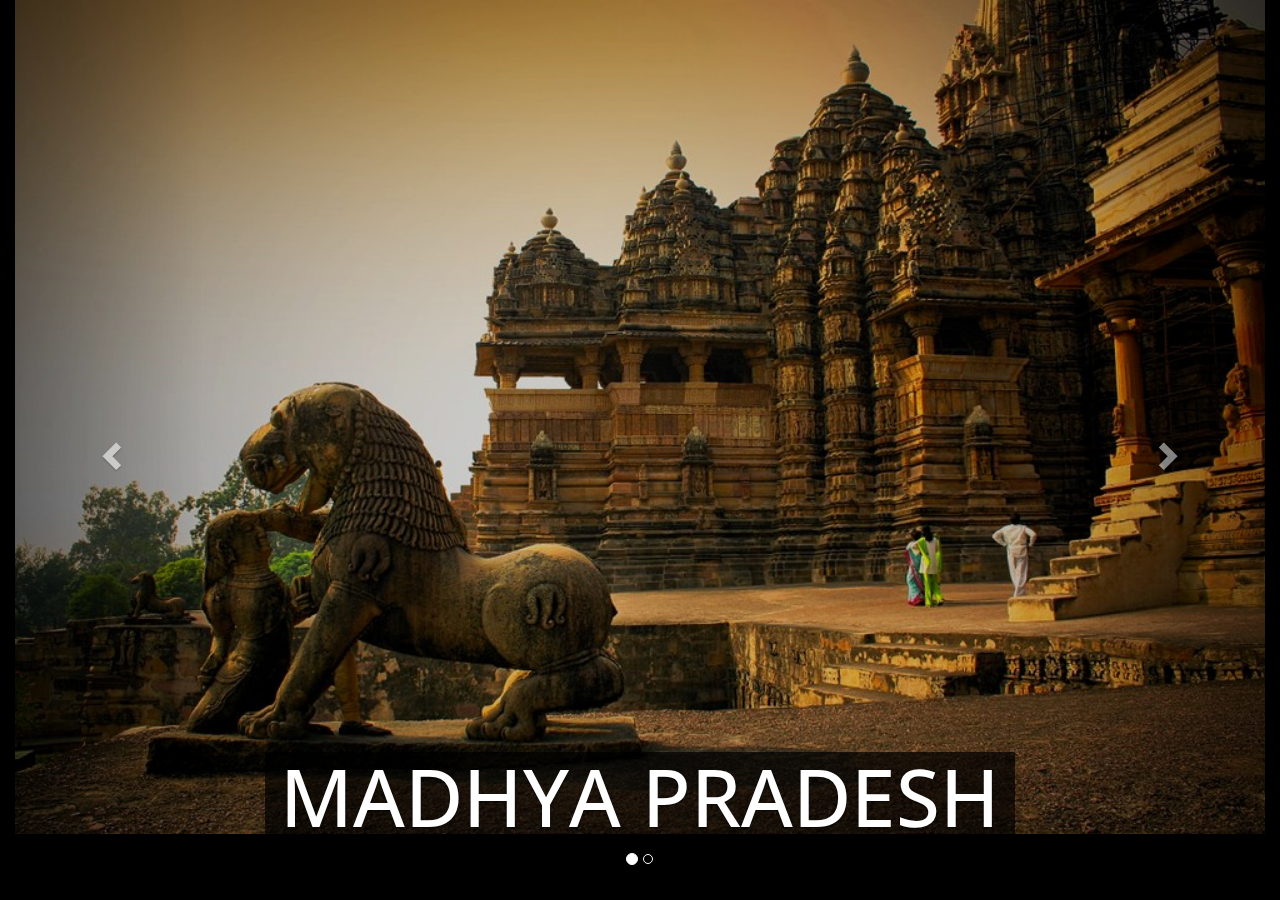
<file: Central.html>
<html>
<head>
	<meta charset="utf-8">
	<title>
	</title>
	
	<link rel="stylesheet" href="https://maxcdn.bootstrapcdn.com/bootstrap/3.4.1/css/bootstrap.min.css">
       <script src="https://ajax.googleapis.com/ajax/libs/jquery/3.5.1/jquery.min.js"></script>
       <script src="https://maxcdn.bootstrapcdn.com/bootstrap/3.4.1/js/bootstrap.min.js"></script>

      <link rel="preconnect" href="https://fonts.gstatic.com">
      <link href="https://fonts.googleapis.com/css2?family=Open+Sans:ital,wght@0,600;1,600&display=swap" rel="stylesheet">

       <style>
       body {
         background-color: black;
        }

      .item, img{
        height: 100vh ;
       }

       h1{
       	font-family: 'Open Sans', sans-serif;
       	font-size: 80px;
       	background-color:rgba(0,0,0,0.7);

       }



       

       </style>
</head>
<body>

<div class="container-fluid">

     <div id="myCarousel" class="carousel slide" data-ride="carousel">	
    <!-- Indicators -->
    <ol class="carousel-indicators">
      <li data-target="#myCarousel" data-slide-to="0" class="active"></li>
      <li data-target="#myCarousel" data-slide-to="1"></li>
     
      
    </ol>
 
  

    <div class="carousel-inner">
    	<div class="item active">
    		<img src="./images/MP1.jpg " alt=" " style="width:100%;">
              <div class="carousel-caption" data-aos="zoom-out-right"  data-aos-anchor-placement="center-center">
              <h1> MADHYA PRADESH</h1></div>
      </div>

      <div class="item">
    		<img src="./images/chhattisgarh.jpg" alt=" " style="width:100%;">
              <div class="carousel-caption" data-aos="zoom-in" data-aos-duration="3000" data-aos-anchor-placement="center-center">
              <h1>CHHATTISGARH</h1></div>
      </div>	

    	
    </div>	

    	


 
     


        <a class="left carousel-control" href="#myCarousel" data-slide="prev">
            <span class="glyphicon glyphicon-chevron-left"></span>
            <span class="sr-only">Previous</span>
        </a>
        <a class="right carousel-control" href="#myCarousel" data-slide="next">
            <span class="glyphicon glyphicon-chevron-right"></span>
            <span class="sr-only">Next</span>
        </a>
    </div> 
</div>

      <script>
        AOS.init();
      </script>  
     

</body>
</html>
</file>
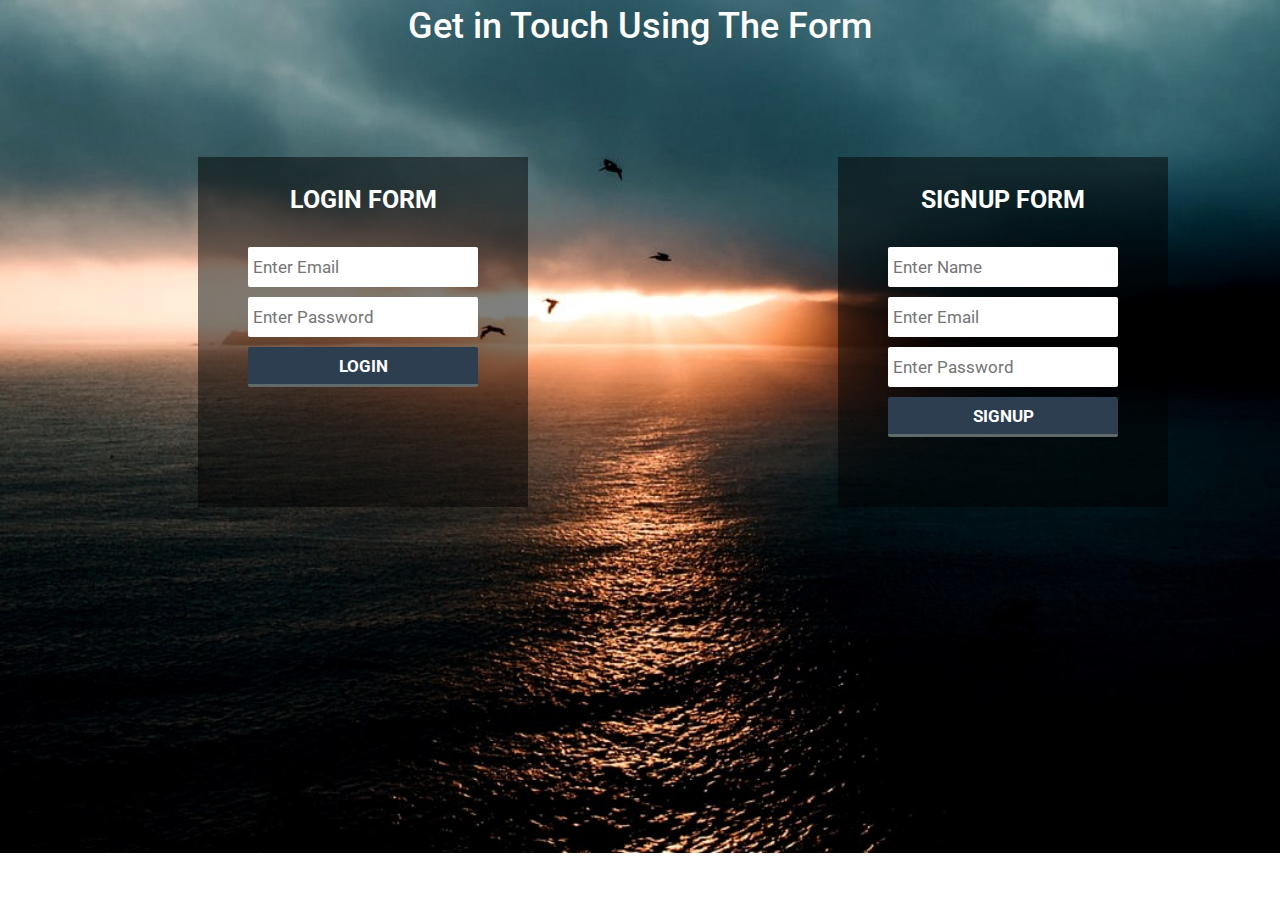
<file: contact1.html>
<html>
<head>
<meta name="viewport" content="width=device-width,initial-scale=1.0"/>
<link href="https://fonts.googleapis.com/css?family=Roboto:400,700" rel="stylesheet">
    <link rel="stylesheet" href="https://maxcdn.bootstrapcdn.com/bootstrap/3.4.1/css/bootstrap.min.css">
      <script src="https://ajax.googleapis.com/ajax/libs/jquery/3.5.1/jquery.min.js"></script>
      <script src="https://maxcdn.bootstrapcdn.com/bootstrap/3.4.1/js/bootstrap.min.js"></script>

    
<style>
  
body
{
 margin:0 auto;
 padding:0px;
 text-align:center;
 width:100%;
 font-family: 'Roboto',Sans-Serif;
 background-image:url("./images/sun.jpg");
 background-repeat: no-repeat;
 background-size: 100%;
}
#wrapper
{
 margin:0 auto;
 padding:0px;
 text-align:center;
 width:995px;
}
#wrapper h1
{
 margin-top:50px;
 font-size:45px;
 color:#424949;
}
#wrapper h1 p
{
font-size:18px;
font-family:  'Roboto', sans-serif;
}
.form_div
{
width:330px;
height: 350px;
margin-left: 30%;
margin-top: 100px;
padding:10px;
background-color:rgba(0,0,0,0.5);
}
.form_div .form_label
{
margin:15px;
margin-bottom:30px;
font-size:25px;
font-weight:bold;
color: white;

}
.form_div input[type="text"],input[type="password"]
{
width:230px;
height:40px;
border-radius:2px;
font-size:17px;
padding-left:5px;
border:none;
}
.form_div input[type="submit"]
{
width:230px;
height:40px;
border:none;
border-radius:2px;
font-size:17px;
background-color:#2c3e50;
border-bottom:3px solid #616A6B;
color:white;
font-weight:bold;
}

@media only screen and (min-width:700px) and (max-width:995px)
{
#wrapper
{
width:100%;
}
#wrapper h1
{
font-size:30px;
}
.form_div
{
width:50%;
margin-left:25%;
padding-left:0px;
padding-right:0px;
}
.form_div input[type="text"],input[type="password"]
{
width:80%;
}
.form_div textarea
{
width:80%;
}
.form_div input[type="submit"]
{
width:80%;
}
}
@media only screen and (min-width:400px) and (max-width:699px)
{
#wrapper
{
width:100%;
}
#wrapper h1
{
font-size:30px;
}
.form_div
{
width:60%;
margin-left:20%;
}
.form_div input[type="text"],input[type="password"]
{
width:80%;
}
.form_div input[type="submit"]
{
width:80%;
}
}
@media only screen and (min-width:100px) and (max-width:399px)
{
#wrapper
{
width:100%;
}
#wrapper h1
{
font-size:25px;
}
.form_div
{
width:90%;
margin-left:5%;
padding-left:0px;
padding-right:0px;
}
.form_div input[type="text"],input[type="password"]
{
width:80%;
}
.form_div input[type="submit"]
{
width:80%;
}
}
h1{
  text-align: center;
  color:white;
  margin-top: 7px;


}



</style>
</head>
<body>
   <h1>Get in Touch Using The Form</h1>
   
 <div class="container-fluid">
   <div class="row">

     <div class="col-lg-6">
      <div class="form_div">
<p class="form_label">LOGIN FORM</p>
<form method="post" action="">
<p><input type="text" placeholder="Enter Email"></p>
<p><input type="password" placeholder="Enter Password"></p>
<p><input type="submit" value="LOGIN"></p>
</form>
</div>
</div>
     <div class="col-lg-6">
          
<div class="form_div">
<p class="form_label">SIGNUP FORM</p>
<form method="post" action="">
<p><input type="text" placeholder="Enter Name"></p>
<p><input type="text" placeholder="Enter Email"></p>
<p><input type="password" placeholder="Enter Password"></p>
<p><input type="submit" value="SIGNUP"></p>
</form>
</div>
     </div>
   </div> </div>
   
</div>










</div>
</body>
</html>
</file>
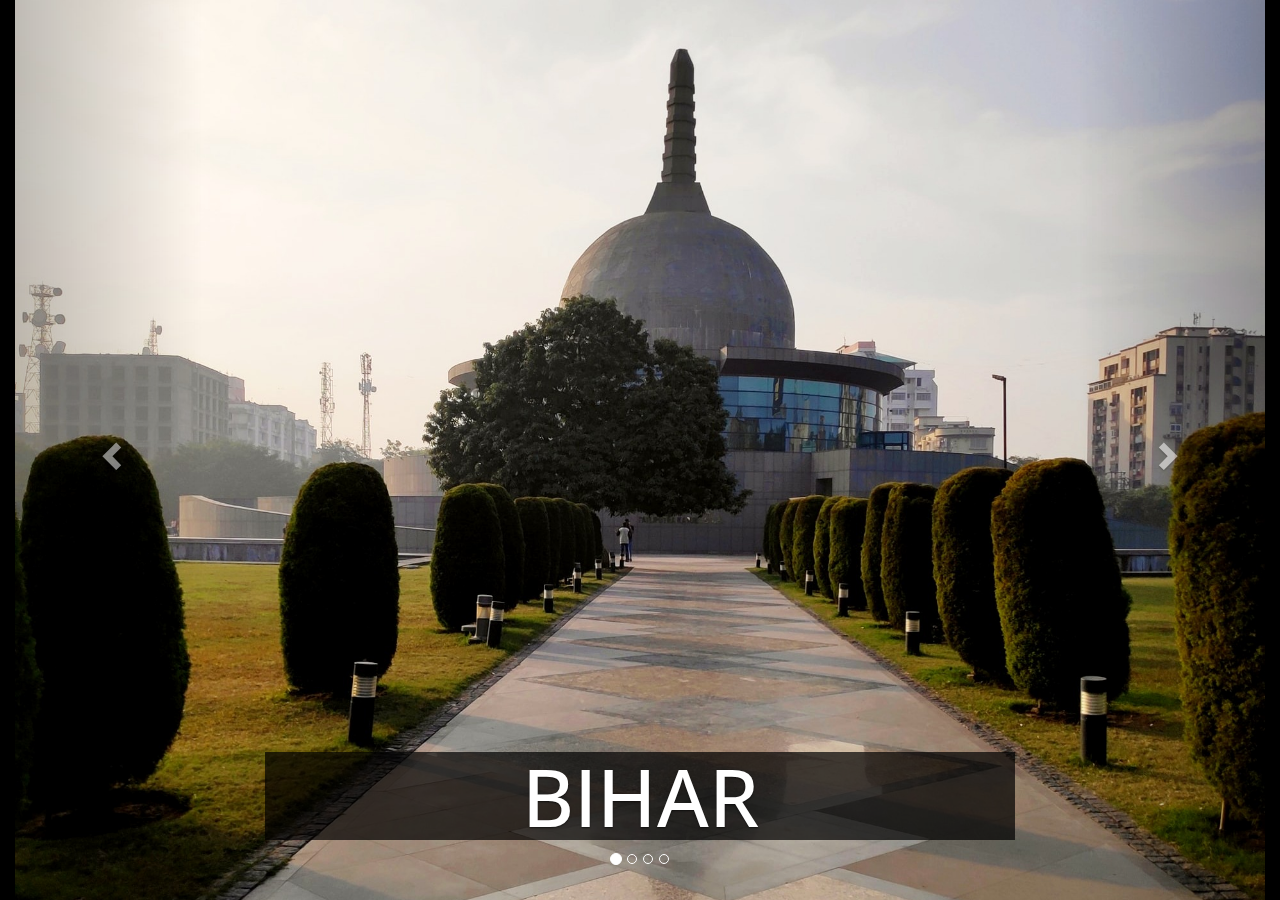
<file: East.html>
<html>
<head>
	<meta charset="utf-8">
	<title>
	</title>
	
	<link rel="stylesheet" href="https://maxcdn.bootstrapcdn.com/bootstrap/3.4.1/css/bootstrap.min.css">
       <script src="https://ajax.googleapis.com/ajax/libs/jquery/3.5.1/jquery.min.js"></script>
       <script src="https://maxcdn.bootstrapcdn.com/bootstrap/3.4.1/js/bootstrap.min.js"></script>

      <link rel="preconnect" href="https://fonts.gstatic.com">
      <link href="https://fonts.googleapis.com/css2?family=Open+Sans:ital,wght@0,600;1,600&display=swap" rel="stylesheet">

       <style>
       body {
         background-color: black;
        }

      .item, img{
        height: 100vh ;
       }

       h1{
       	font-family: 'Open Sans', sans-serif;
       	font-size: 80px;
       	background-color:rgba(0,0,0,0.7);
        background-size: 100%;
        }

        body{
          background-size: 100%;
        }



       

       </style>
</head>
<body>

<div class="container-fluid">

  <div id="myCarousel" class="carousel slide" data-ride="carousel">	
    <!-- Indicators -->
     <ol class="carousel-indicators">
      <li data-target="#myCarousel" data-slide-to="0" class="active"></li>
      <li data-target="#myCarousel" data-slide-to="1"></li>
      <li data-target="#myCarousel" data-slide-to="2"></li>
      <li data-target="#myCarousel" data-slide-to="3"></li>
      
      
    </ol>
 
  

    <div class="carousel-inner">

    	  <div class="item active">
    		  <img src="./images/biharF (1).jpg " alt=" " style="width:100%;">
              <div class="carousel-caption" data-aos="zoom-out-right"  data-aos-anchor-placement="center-center">
                <h1> BIHAR</h1></div>
        </div>	

        <div class="item">
    		  <img src="./images/jharkhand (1).jpg" alt=" " style="width:100%;">
              <div class="carousel-caption" data-aos="zoom-in" data-aos-duration="3000" data-aos-anchor-placement="center-center">
                <h1> JHARKHAND</h1></div>
    	  </div>	

    	  <div class="item">
    		  <img src="./images/orri.jpg" alt=" " style="width:100%;">
    		      <div class="carousel-caption" data-aos="zoom-in" data-aos-duration="3000" data-aos-anchor-placement="center-center">
                <h1> ODISHA</h1></div>
    	  </div>	

    	  <div class="item">
    		  <img src="./images/WB.jpg" alt=" " style="width:100%;">
    		      <div class="carousel-caption" data-aos="zoom-in" data-aos-duration="3000" data-aos-anchor-placement="center-center">
                <h1>WEST BENGAL</h1></div>
              <div class="carousel-caption" data-aos="fade-left" data-aos-duration="3000" data-aos-anchor-placement="center-center">
                <p>West Bengal offers a colorful variety of experiences to the tourist.</p></div>
        </div>
    </div>
    
        <a class="left carousel-control" href="#myCarousel" data-slide="prev">
            <span class="glyphicon glyphicon-chevron-left"></span>
            <span class="sr-only">Previous</span>
        </a>
        <a class="right carousel-control" href="#myCarousel" data-slide="next">
            <span class="glyphicon glyphicon-chevron-right"></span>
            <span class="sr-only">Next</span>
        </a>

  </div> 
</div>

      <script>
        AOS.init();
      </script>  
     

</body>
</html>
</file>
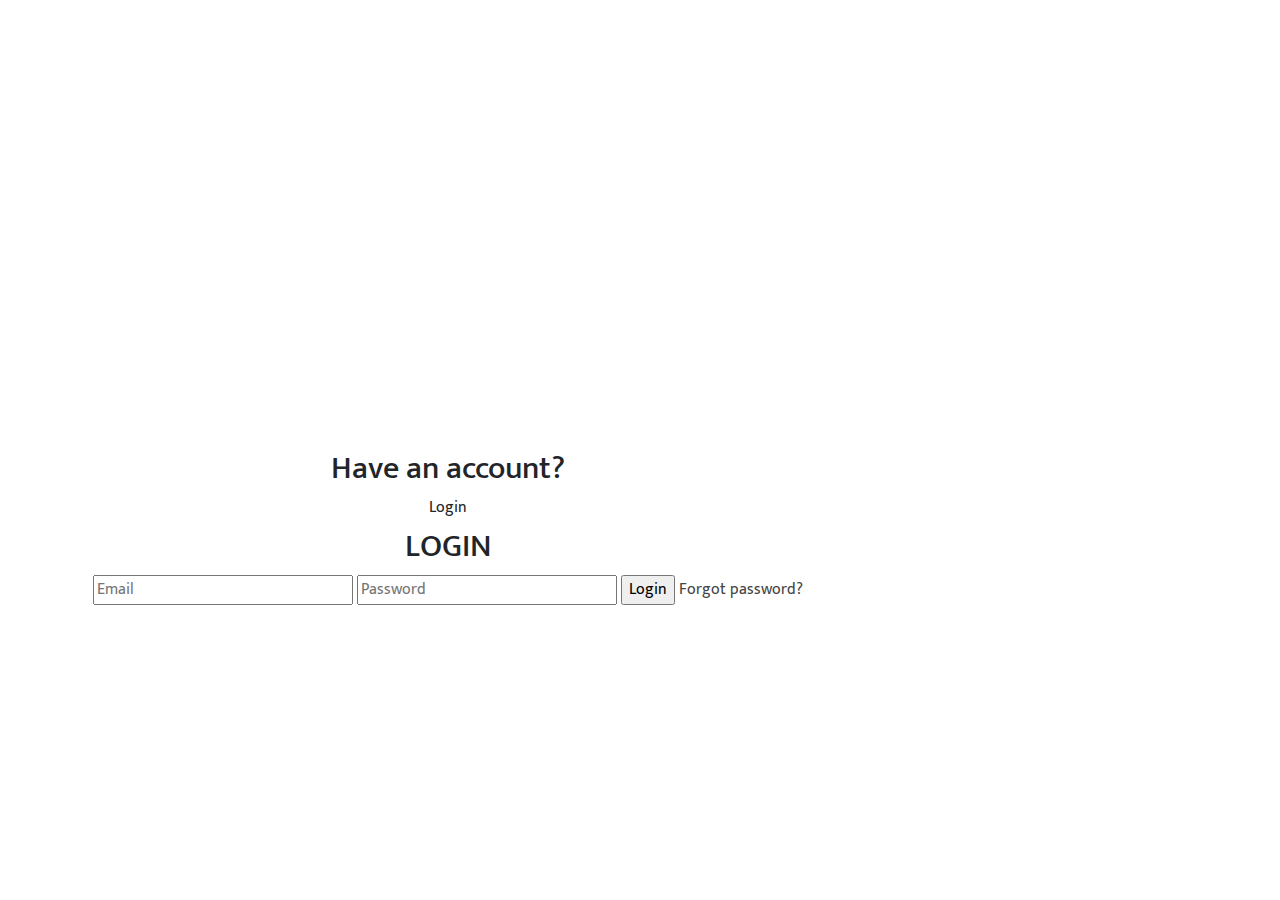
<file: Login.html>
<!DOCTYPE>
<html>
<head>
	<link href="//maxcdn.bootstrapcdn.com/bootstrap/4.0.0/css/bootstrap.min.css" rel="stylesheet" id="bootstrap-css">
    <script src="//maxcdn.bootstrapcdn.com/bootstrap/4.0.0/js/bootstrap.min.js"></script>
    <script src="//cdnjs.cloudflare.com/ajax/libs/jquery/3.2.1/jquery.min.js"></script>

    <style>
    @import url('https://fonts.googleapis.com/css?family=Mukta');

    body{
    	font-family: 'Mukta', sans-serif;
    	height:100vh;
    	position:relative;
        overflow-y: hidden;
    }

    a{
        text-decoration:none;
        color:#444444;
    }

    .login-reg-panel{
    	 top: 50%;
    	 position: relative;
    	 text-align:center;
         width:70%;
         
    }

    .white-panel{
         
         height:500px;
         position:absolute;
         width:50%;
         box-shadow: 0 0 15px 9px #00000096;
     }

    .login-reg-panel input[type="radio"]{
         position:relative;
         display:none;
     }
    


    </style>
</head>
<body>
	<div class="login-reg-panel">
		<div class="login-info-box">
			<h2>Have an account?</h2>
			<label id="label-register" for="log-reg-show">Login
			</label>
			<input type="radio" name="active-log-panel" id="log-reg-show" checked="checked">
	    </div>

	  <div class="white panel">
		<div class="login-show">
			<h2>LOGIN</h2>
			<input type="text" placeholder="Email">
			<input type="password" placeholder="Password">
		    <input type="button" value="Login">
		    <a href=" ">Forgot password?</a>
		</div>

		

        </div>
       </div>
    </div>
			

		
</body>
</html>
</file>
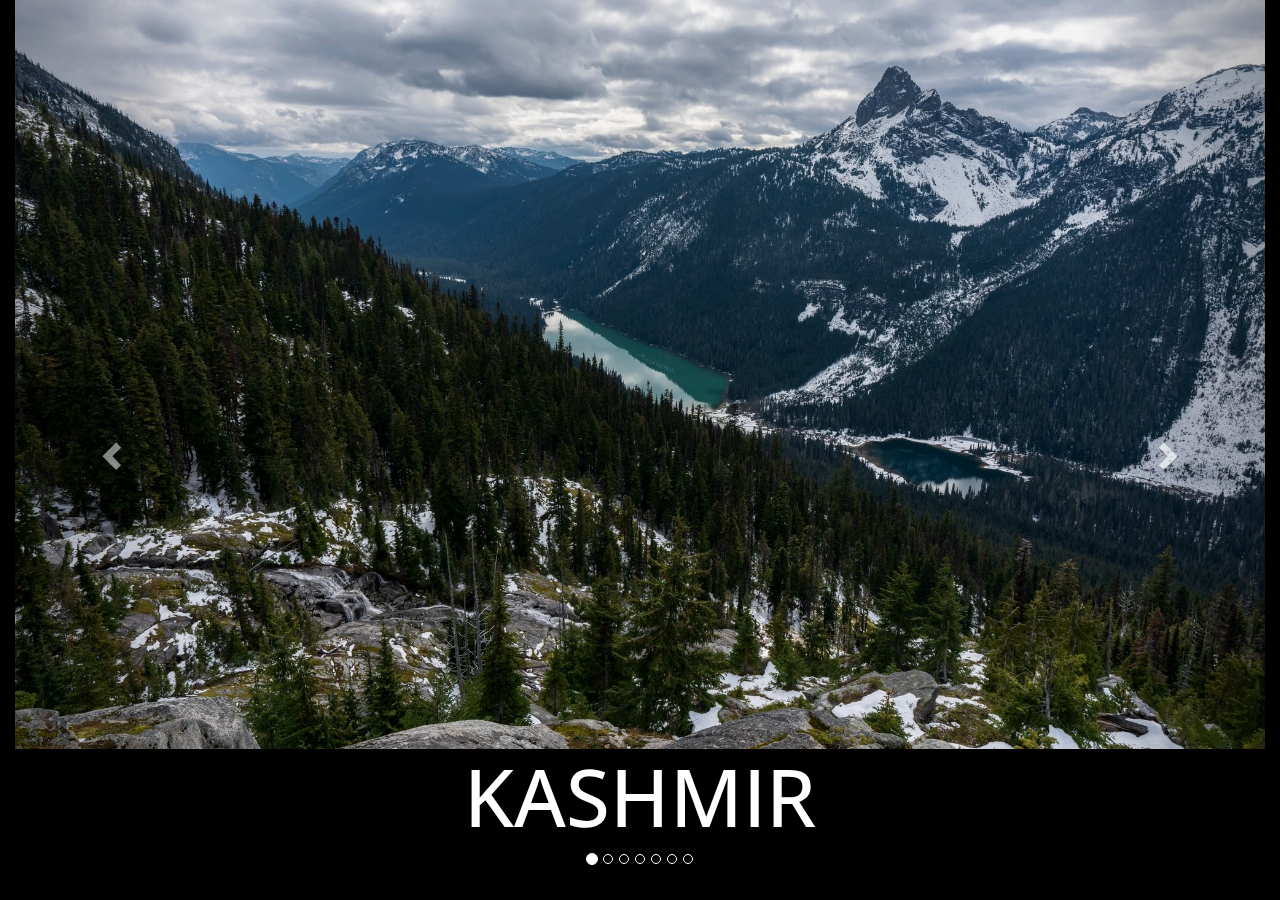
<file: North.html>
<html>
<head>
	<meta charset="utf-8">
	<title>
	</title>
	
	<link rel="stylesheet" href="https://maxcdn.bootstrapcdn.com/bootstrap/3.4.1/css/bootstrap.min.css">
       <script src="https://ajax.googleapis.com/ajax/libs/jquery/3.5.1/jquery.min.js"></script>
       <script src="https://maxcdn.bootstrapcdn.com/bootstrap/3.4.1/js/bootstrap.min.js"></script>

      <link rel="preconnect" href="https://fonts.gstatic.com">
      <link href="https://fonts.googleapis.com/css2?family=Open+Sans:ital,wght@0,600;1,600&display=swap" rel="stylesheet">

       <style>
       body {
         background-color: black;
        }

      .item, img{
        height: 100vh ;
       }

       h1{
       	font-family: 'Open Sans', sans-serif;
       	font-size: 80px;
       	background-color:rgba(0,0,0,0.7);

       }



       

       </style>
</head>
<body>

<div class="container-fluid">

     <div id="myCarousel" class="carousel slide" data-ride="carousel">	
    <!-- Indicators -->
    <ol class="carousel-indicators">
      <li data-target="#myCarousel" data-slide-to="0" class="active"></li>
      <li data-target="#myCarousel" data-slide-to="1"></li>
      <li data-target="#myCarousel" data-slide-to="2"></li>
      <li data-target="#myCarousel" data-slide-to="3"></li>
      <li data-target="#myCarousel" data-slide-to="4"></li>
      <li data-target="#myCarousel" data-slide-to="5"></li>
      <li data-target="#myCarousel" data-slide-to="6"></li>
      
    </ol>
 
  

    <div class="carousel-inner">

    	<div class="item active">
    		<img src="./images/KashmirF (3).jpg " alt=" " style="width:100%;">
              <div class="carousel-caption" data-aos="zoom-out-right"  data-aos-anchor-placement="center-center">
              <h1> KASHMIR</h1></div>
        </div>	
        <div class="item">
    		<img src="./images/HimachalF.jpg" alt=" " style="width:100%;">
              <div class="carousel-caption" data-aos="zoom-in" data-aos-duration="3000" data-aos-anchor-placement="center-center">
              <h1> HIMACHAL PRADESH</h1></div>
    	</div>	

    	<div class="item">
    		<img src="./images/PunjabK.jpg" alt=" " style="width:100%;">
    		  <div class="carousel-caption" data-aos="zoom-in" data-aos-duration="3000" data-aos-anchor-placement="center-center">
              <h1> PUNJAB</h1></div>
    	</div>	

    	<div class="item">
    		<img src="./images/UttK (1).jpg" alt=" " style="width:100%;">
    		  <div class="carousel-caption" data-aos="zoom-in" data-aos-duration="3000" data-aos-anchor-placement="center-center">
              <h1> UTTARAKHAND</h1></div>
    	</div>	

    	<div class="item">
    		<img src="./images/DelhiF.jpg" alt=" " style="width:100%;">
    		  <div class="carousel-caption" data-aos="zoom-in" data-aos-duration="3000" data-aos-anchor-placement="center-center">
              <h1> DELHI</h1></div>
    	</div>	

    	<div class="item">
    		<img src="./images/Rj.jpg" alt=" " style="width:100%;">
    		  <div class="carousel-caption" data-aos="zoom-in" data-aos-duration="3000" data-aos-anchor-placement="center-center">
              <h1>RAJASTHAN<h1></div>
    	</div>	

    	<div class="item">
    		<img src="./images/UPK (1).jpg" alt=" " style="width:100%;">
    		  <div class="carousel-caption" data-aos="zoom-in" data-aos-duration="3000" data-aos-anchor-placement="center-center">
              <h1> UTTAR PRADESH</h1></div>
    	</div>	
    </div>

        <a class="left carousel-control" href="#myCarousel" data-slide="prev">
            <span class="glyphicon glyphicon-chevron-left"></span>
            <span class="sr-only">Previous</span>
        </a>
        <a class="right carousel-control" href="#myCarousel" data-slide="next">
            <span class="glyphicon glyphicon-chevron-right"></span>
            <span class="sr-only">Next</span>
        </a>
    </div> 
</div>

      <script>
        AOS.init();
      </script>  
     

</body>
</html>
</file>
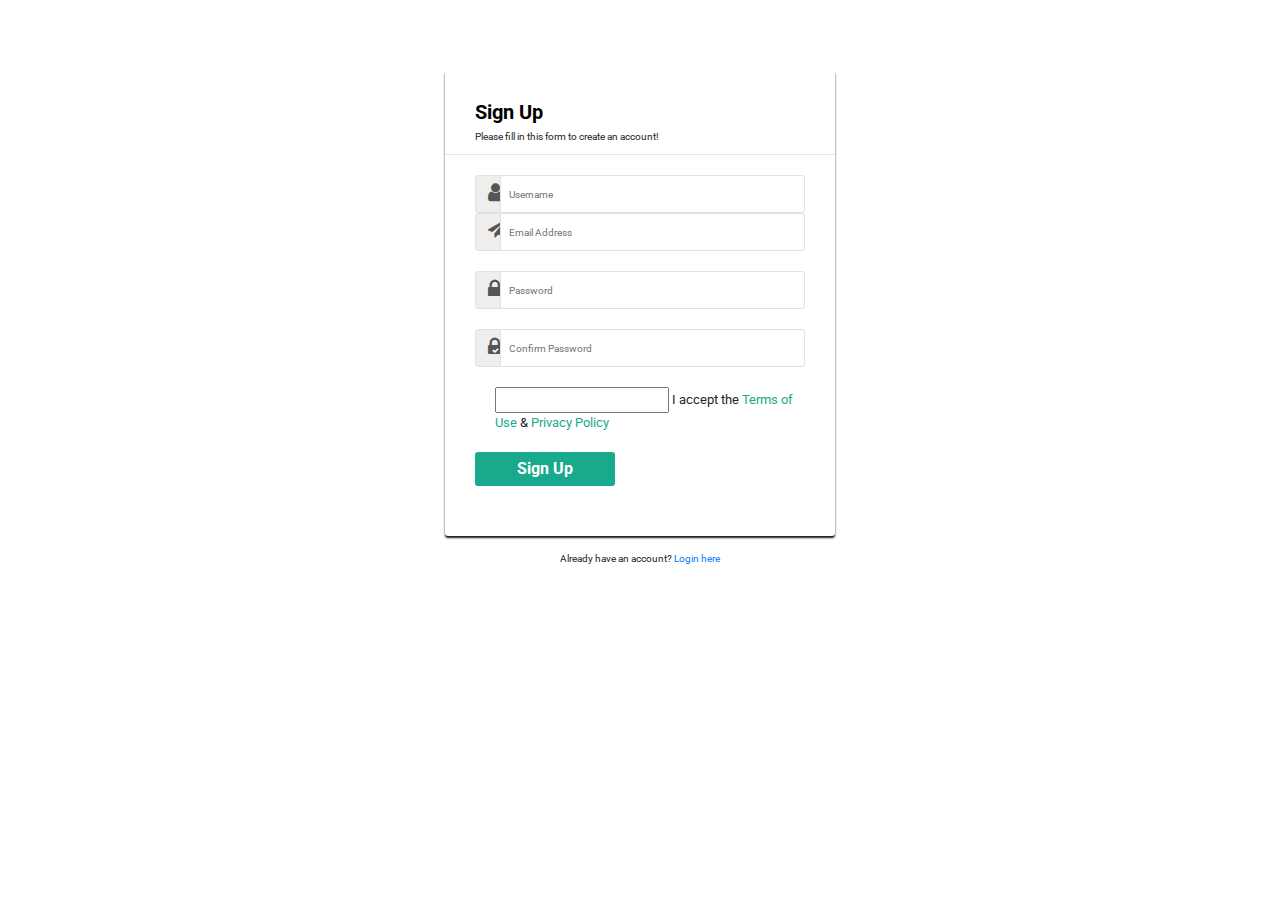
<file: SignUp.html>
<!DOCTYPE html>
<html lang="en">
<head>
	<meta charset="utf-8">
	<meta http-equiv="X-UA-Compatible" content="IE=edge">
    <meta name="viewport" content="width=device-width, initial-scale=1">
    <link href="https://fonts.googleapis.com/css?family=Roboto:400,700" rel="stylesheet">
    
    <link rel="stylesheet" href="https://maxcdn.bootstrapcdn.com/bootstrap/3.3.7/css/bootstrap.min.css">
    <link rel="stylesheet" href="https://maxcdn.bootstrapcdn.com/font-awesome/4.7.0/css/font-awesome.min.css">
    <script src="https://ajax.googleapis.com/ajax/libs/jquery/1.12.4/jquery.min.js"></script>
    <script src="https://maxcdn.bootstrapcdn.com/bootstrap/3.3.7/js/bootstrap.min.js"></script>

     <meta name="viewport" content="width=device-width, initial-scale=1">
     <link rel="stylesheet" href="https://maxcdn.bootstrapcdn.com/bootstrap/4.5.2/css/bootstrap.min.css">
     <script src="https://ajax.googleapis.com/ajax/libs/jquery/3.5.1/jquery.min.js"></script>
     <script src="https://cdnjs.cloudflare.com/ajax/libs/popper.js/1.16.0/umd/popper.min.js"></script>
     <script src="https://maxcdn.bootstrapcdn.com/bootstrap/4.5.2/js/bootstrap.min.js"></script>

    <style>

    body{
       
    	font-family: 'Roboto', sans-serif;
    }

    div{
    	display:block;
    }

    .form-control, .form-control:focus, .input-group-addon {
		border-color: #e1e1e1;
	}

   

	.form-control, .btn {        
        border-radius: 3px;
    }

    .signup-form {
		width: 390px;
		margin: 0 auto;
		padding: 70px 0;
	}

	.signup-form form {
		
		border-radius: 3px;
    	margin-bottom: 15px;
       
        box-shadow: 0px 2px 2px rgba(0, 0, 0.6, 0.9);
        padding: 30px;
    }

    .signup-form h2 {
		color: #000;
		font-weight: bold;
        margin-top: 0;
    }

    .signup-form hr {
        margin: 0 -30px 20px;
    }

    .signup-form .form-group {
		margin-bottom: 20px;
	}

	.signup-form label {
		font-weight: normal;
		font-size: 13px;
	}

	.signup-form .form-control {
		min-height: 38px;
		box-shadow: none !important;
	}	

	.signup-form input[type="checkbox"] {
		margin-top: 2px;
		width: 5px;
	}   

	 .signup-form .btn{        
        font-size: 16px;
        font-weight: bold;
		background: #19aa8d;
		border: none;
		min-width: 140px;
    }

    .signup-form .btn:hover, .signup-form .btn:focus {
		background: #179b81;
        outline: none;
	}

	.signup-form form a {
		color: #19aa8d;
		text-decoration: none;
	}	

	.signup-form form a:hover {
		text-decoration: underline;
	}
	.signup-form .fa {
		font-size: 21px;
	}

	.signup-form .fa-paper-plane {
		font-size: 18px;
	}
	.signup-form .fa-check {
		color: #fff;
		left: 17px;
		top: 18px;
		font-size: 7px;
		position: absolute;
	}



    </style>
</head>
<body>
  <div class="container">
  <div class="card-deck">
   <div class="signup-form">
  	 <form action="/examples/actions/confirmation.php" method="post">
  	 	<h2>Sign Up</h2>
  	 	<p>Please fill in this form to create an account!</p>
  	 	<hr>
  	 	<div class="form group">
  	 		<div class="input-group">
  	 			<span class="input-group-addon"><i class="fa fa-user"></i></span>
				<input type="text" class="form-control" name="username" placeholder="Username" required="required">
			</div>
		</div>	

		<div class="form-group">
			<div class="input-group">
				<span class="input-group-addon"><i class="fa fa-paper-plane"></i></span>
				<input type="email" class="form-control" name="email" placeholder="Email Address" required="required">
			</div>
        </div>

        <div class="form-group">
			<div class="input-group">
				<span class="input-group-addon"><i class="fa fa-lock"></i></span>
				<input type="text" class="form-control" name="password" placeholder="Password" required="required">
			</div>
        </div>

        <div class="form-group">
			<div class="input-group">
				<span class="input-group-addon">
					<i class="fa fa-lock"></i>
					<i class="fa fa-check"></i>
				</span>
				<input type="text" class="form-control" name="confirm_password" placeholder="Confirm Password" required="required">
			</div>
        </div>

        <div class="form-group">
        	<label class="checkbox-inline"><input type="checkbox required="required"> I accept the <a href="TC.html">Terms of Use</a> & <a href="#">Privacy Policy</a></label>
        </div>

        <div class="form-group">
        	 <button type="submit" class="btn btn-primary btn-lg">Sign Up</button>
        </div>
    </form>

        <div class="text-center">Already have an account? <a href="#">Login here</a>
        </div>
  </div>
  </div>
  </div>


</body>
</html>
</file>
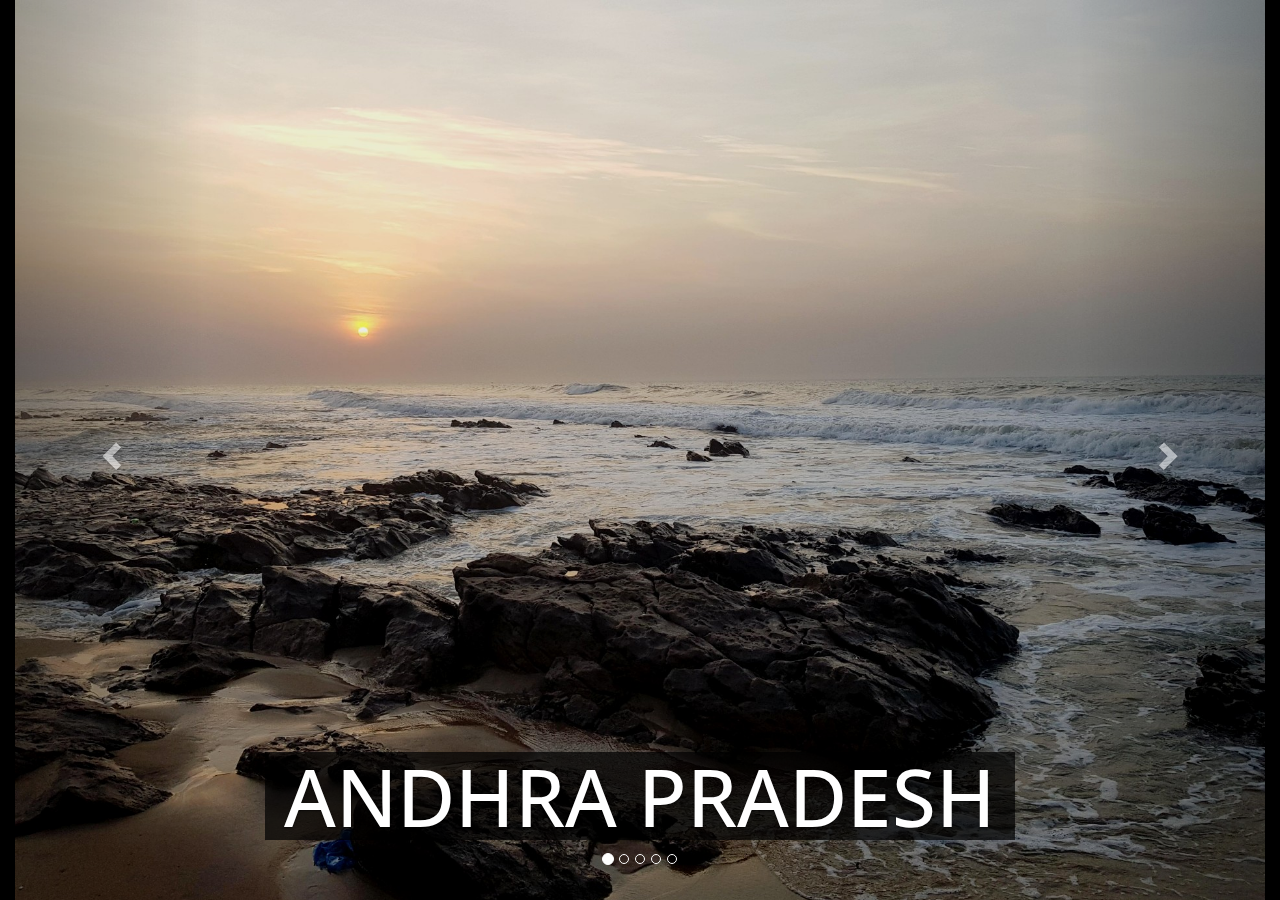
<file: South.html>
<html>
<head>
	<meta charset="utf-8">
	<title>
	</title>
	
	<link rel="stylesheet" href="https://maxcdn.bootstrapcdn.com/bootstrap/3.4.1/css/bootstrap.min.css">
       <script src="https://ajax.googleapis.com/ajax/libs/jquery/3.5.1/jquery.min.js"></script>
       <script src="https://maxcdn.bootstrapcdn.com/bootstrap/3.4.1/js/bootstrap.min.js"></script>

      <link rel="preconnect" href="https://fonts.gstatic.com">
      <link href="https://fonts.googleapis.com/css2?family=Open+Sans:ital,wght@0,600;1,600&display=swap" rel="stylesheet">

       <style>
       body {
         background-color: black;
        }

      .item, img{
        height: 100vh ;
       }

       h1{
       	font-family: 'Open Sans', sans-serif;
       	font-size: 80px;
       	background-color:rgba(0,0,0,0.7);

       }



       

       </style>
</head>
<body>

<div class="container-fluid">

     <div id="myCarousel" class="carousel slide" data-ride="carousel">	
    <!-- Indicators -->
      <ol class="carousel-indicators">
       <li data-target="#myCarousel" data-slide-to="0" class="active"></li>
       <li data-target="#myCarousel" data-slide-to="1"></li>
       <li data-target="#myCarousel" data-slide-to="2"></li>
       <li data-target="#myCarousel" data-slide-to="3"></li>
       <li data-target="#myCarousel" data-slide-to="4"></li>
      
      
      </ol>
 
  

    <div class="carousel-inner">
    	<div class="item active">
    		<img src="./images/AP.jpg " alt=" " style="width:100%;">
              <div class="carousel-caption" data-aos="zoom-out-right"  data-aos-anchor-placement="center-center">
              <h1>ANDHRA PRADESH</h1></div>
      </div>

      <div class="item">
    		<img src="./images/telanganaF.jpg" alt=" " style="width:100%;">
              <div class="carousel-caption" data-aos="zoom-in" data-aos-duration="3000" data-aos-anchor-placement="center-center">
              <h1> TELANGANA</h1></div>
    	</div>	

    	<div class="item">
    		<img src="./images/kerala.jpg" alt=" " style="width:100%;">
    		  <div class="carousel-caption" data-aos="zoom-in" data-aos-duration="3000" data-aos-anchor-placement="center-center">
              <h1>KERALA</h1></div>
    	</div>	

    	<div class="item">
    		<img src="./images/karnataka.jpg" alt=" " style="width:100%;">
    		  <div class="carousel-caption" data-aos="zoom-in" data-aos-duration="3000" data-aos-anchor-placement="center-center">
              <h1>KARNATAKA</h1></div>
    	</div>	

    	<div class="item">
    		<img src="./images/Tamil.jpg" alt=" " style="width:100%;">
    		  <div class="carousel-caption" data-aos="zoom-in" data-aos-duration="3000" data-aos-anchor-placement="center-center">
              <h1>TAMIL NADU</h1></div>
    	</div>
    </div>  

   
        <a class="left carousel-control" href="#myCarousel" data-slide="prev">
            <span class="glyphicon glyphicon-chevron-left"></span>
            <span class="sr-only">Previous</span>
        </a>
        <a class="right carousel-control" href="#myCarousel" data-slide="next">
            <span class="glyphicon glyphicon-chevron-right"></span>
            <span class="sr-only">Next</span>
        </a>
    </div> 
</div>

      <script>
        AOS.init();
      </script>  
     

</body>
</html>
</file>
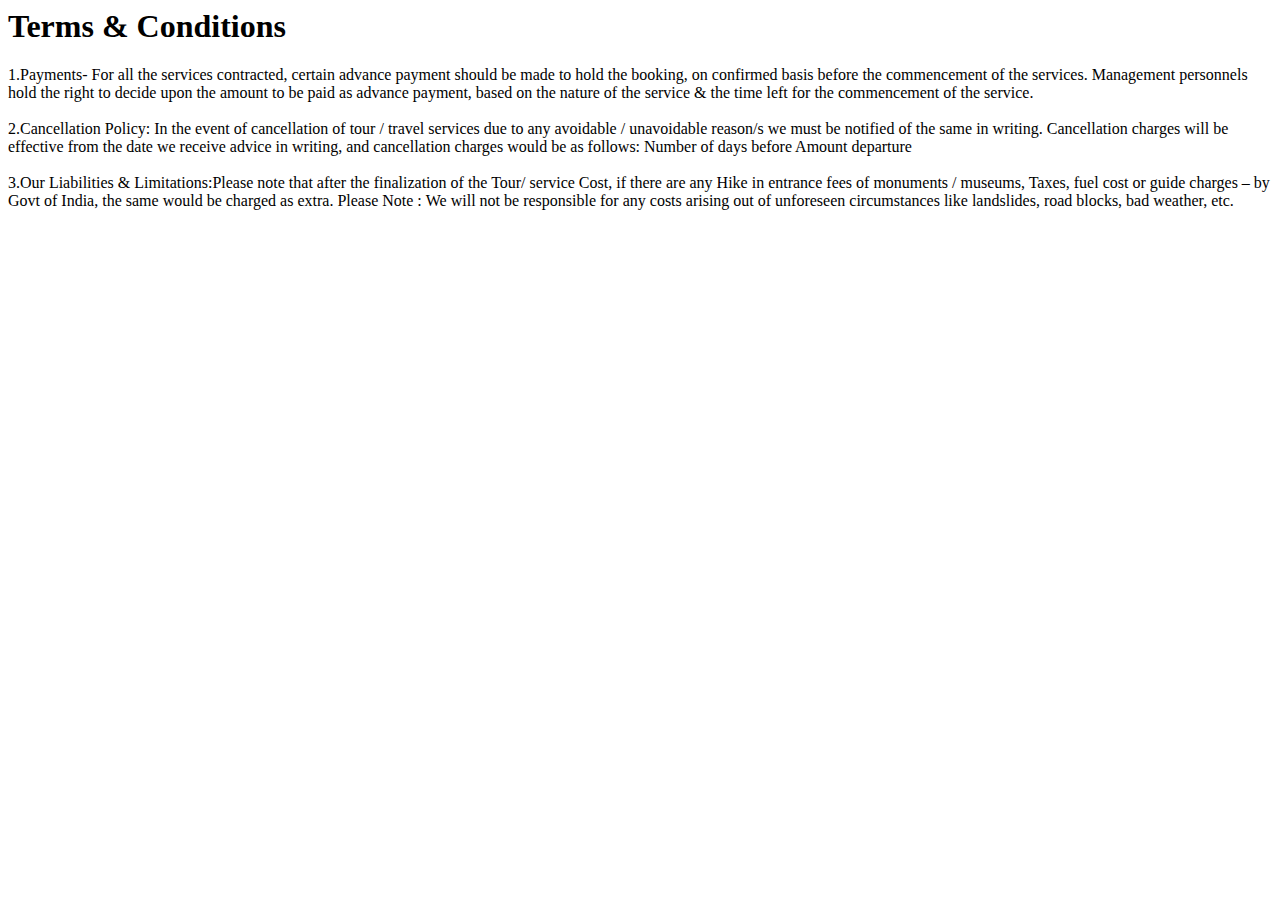
<file: TC.html>
<html>
<head>
	<title></title>
</head>
<body>
	<h1>Terms & Conditions</h1>
	<p>1.Payments-
For all the services contracted, certain advance payment should be made to hold the booking, on confirmed basis before the commencement of the services. Management personnels hold the right to decide upon the amount to be paid as advance payment, based on the nature of the service & the time left for the commencement of the service.
<br>
<br>
2.Cancellation Policy:
In the event of cancellation of tour / travel services due to any avoidable / unavoidable reason/s we must be notified of the same in writing. Cancellation charges will be effective from the date we receive advice in writing, and cancellation charges would be as follows:
Number of days before              Amount
departure     
<br>
<br>    

3.Our Liabilities & Limitations:Please note that after the finalization of the Tour/ service Cost, if there are any Hike in entrance fees of monuments / museums, Taxes, fuel cost or guide charges – by Govt of India, the same would be charged as extra.
Please Note : We will not be responsible for any costs arising out of unforeseen circumstances like landslides, road blocks, bad weather, etc.
</p> 

</body>
</html>
</file>
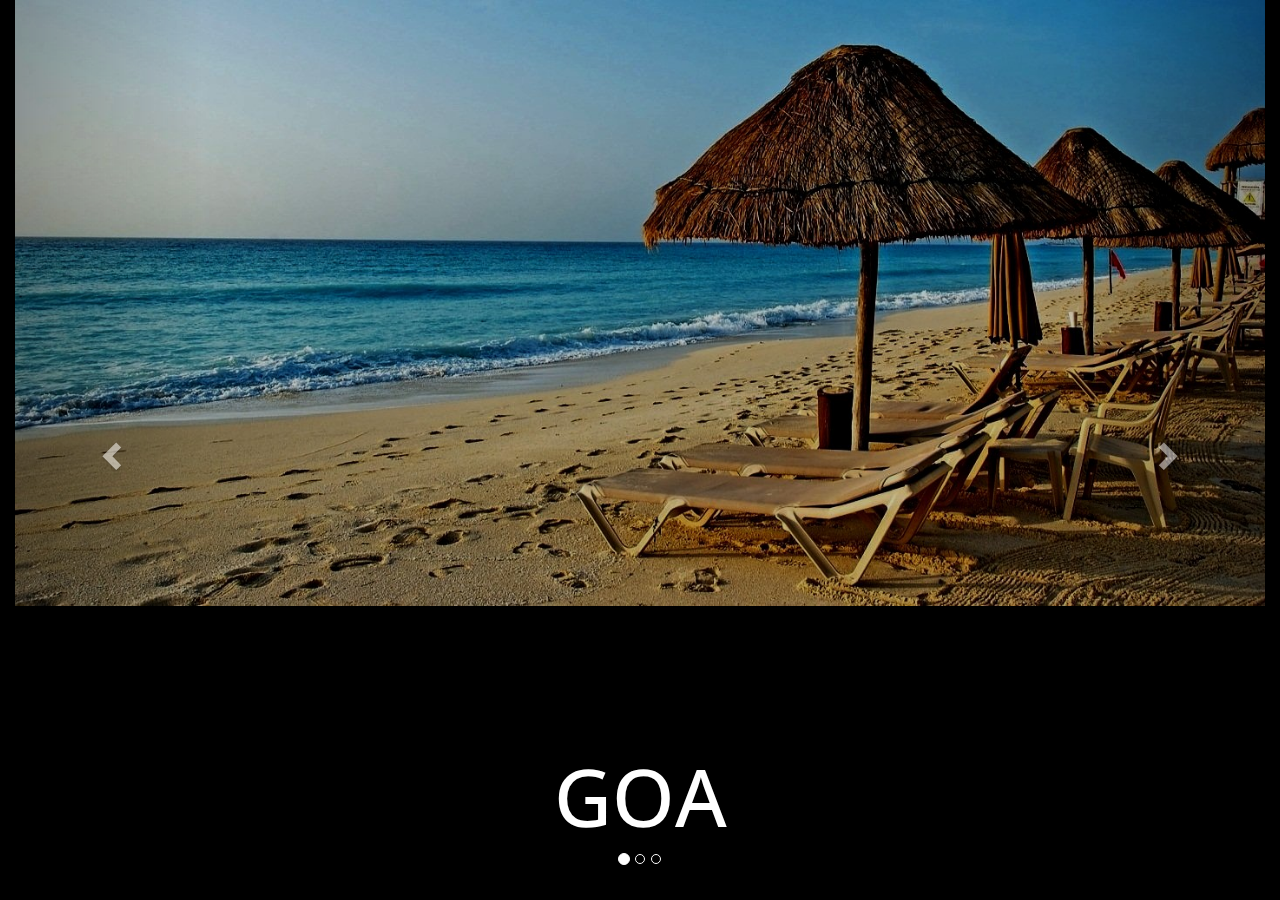
<file: West.html>
<html>
<head>
	<meta charset="utf-8">
	<title>
	</title>
	
	<link rel="stylesheet" href="https://maxcdn.bootstrapcdn.com/bootstrap/3.4.1/css/bootstrap.min.css">
       <script src="https://ajax.googleapis.com/ajax/libs/jquery/3.5.1/jquery.min.js"></script>
       <script src="https://maxcdn.bootstrapcdn.com/bootstrap/3.4.1/js/bootstrap.min.js"></script>

      <link rel="preconnect" href="https://fonts.gstatic.com">
      <link href="https://fonts.googleapis.com/css2?family=Open+Sans:ital,wght@0,600;1,600&display=swap" rel="stylesheet">

       <style>
       body {
         background-color: black;
        }

      .item, img{
        height: 100vh ;
       }

       h1{
       	font-family: 'Open Sans', sans-serif;
       	font-size: 80px;
       	background-color:rgba(0,0,0,0.7);

       }



       

       </style>
</head>
<body>

<div class="container-fluid">

     <div id="myCarousel" class="carousel slide" data-ride="carousel">	
    <!-- Indicators -->
      <ol class="carousel-indicators">
       <li data-target="#myCarousel" data-slide-to="0" class="active"></li>
       <li data-target="#myCarousel" data-slide-to="1"></li>
       <li data-target="#myCarousel" data-slide-to="2"></li>
      
      </ol>
 
  

    <div class="carousel-inner">

    	<div class="item active">
    		<img src="./images/goaa.jpg " alt=" " style="width:100%;">
            <div class="carousel-caption" data-aos="zoom-out-right"  data-aos-anchor-placement="center-center">
              <h1>GOA</h1></div>
      </div>

      <div class="item">
    		<img src="./images/gujarat.jpg" alt=" " style="width:100%;">
            <div class="carousel-caption" data-aos="zoom-in" data-aos-duration="3000" data-aos-anchor-placement="center-center">
              <h1> GUJARAT</h1></div>
    	</div>	

    	<div class="item">
    		<img src="./images/mumba.jpg" alt=" " style="width:100%;">
    		    <div class="carousel-caption" data-aos="zoom-in" data-aos-duration="3000" data-aos-anchor-placement="center-center">
              <h1>MAHARASHTRA</h1></div>
    	</div>	
    </div>

        <a class="left carousel-control" href="#myCarousel" data-slide="prev">
            <span class="glyphicon glyphicon-chevron-left"></span>
            <span class="sr-only">Previous</span>
        </a>
        <a class="right carousel-control" href="#myCarousel" data-slide="next">
            <span class="glyphicon glyphicon-chevron-right"></span>
            <span class="sr-only">Next</span>
        </a>
    </div> 
</div>

      <script>
        AOS.init();
      </script>  
     

</body>
</html>
</file>
